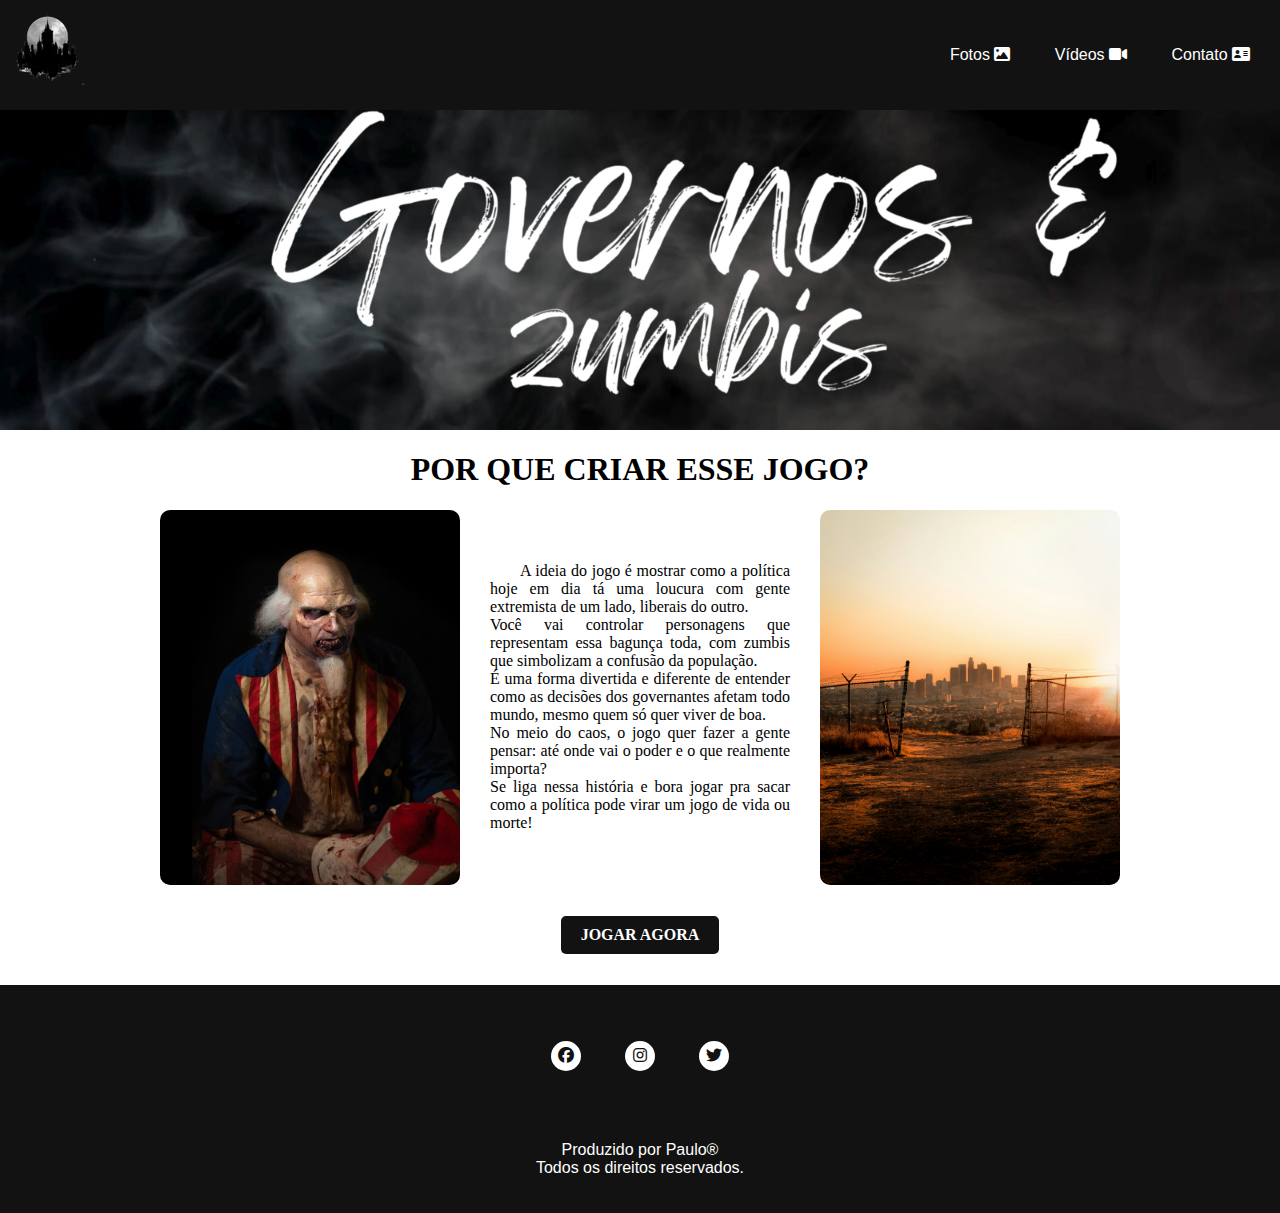
<file: index.html>
<!DOCTYPE html>
<html lang="pt-br">
<head>
	<meta charset="UTF-8">
	<meta name="viewport" content="width=device-width, initial-scale=1.0">
	<title>Governos & Zumbis</title>
	<link rel="shortcut icon" href="imagens/icone.png">
	<link rel="stylesheet" type="text/css" href="css/style.css">
	<link rel="stylesheet" type="text/css" href="css/all.min.css">
</head>

<body>
	<header>
		<a  href="index.html" title="Home">
			<img class= "icone" src="imagens/icone.png" alt="Home" title="Home">
		</a>
		<a href="javascript:mostrarmenu()" class="menu">
			<i class="fas fa-bars"></i>
		</a>
		<nav>
			<ul>
				<li>					
					<a href="fotos.html" tile="Fotos">Fotos <i class="fa-solid fa-image"></i></a>
				</li>
				<li>
					<a href="videos.html" title="Vídeos">Vídeos <i class="fa-solid fa-video"></i></a>
				</li>
				<li>
					<a href="contato.html" title="Contato" >Contato <i class="fa-solid fa-address-card"></i></a>
				</li>
			</ul>
		</nav>
	</header>

	<video class="banner-video" autoplay muted loop playsinline>
		<source src="video/banner.mp4" type="video/mp4">
			Seu navegador não suporta o elemento de vídeo.
		</video>
		<video class="banner-video2" autoplay muted loop playsinline>
			<source src="video/banner2.mp4" type="video/mp4">
				Seu navegador não suporta o elemento de vídeo.
			</video>
			<main>
				<h1>POR QUE CRIAR ESSE JOGO?</h1>
				<div class="grid">
					<div class="coluna">
						<img src="imagens/1.jpg" alt="CITI" title="CITI">
					</div>
					<div class="coluna">
						<p>A ideia do jogo é mostrar como a política hoje em dia tá uma loucura com gente extremista de um lado, liberais do outro.<br>Você vai controlar personagens que representam essa bagunça toda, com zumbis que simbolizam a confusão da população.<br>É uma forma divertida e diferente de entender como as decisões dos governantes afetam todo mundo, mesmo quem só quer viver de boa.<br>No meio do caos, o jogo quer fazer a gente pensar: até onde vai o poder e o que realmente importa?<br>Se liga nessa história e bora jogar pra sacar como a política pode virar um jogo de vida ou morte!<br>
						</div>
						<div class="coluna">
							<img src="imagens/7.jpg" alt="TERNO" title="TERNO">
						</div>
					</div>
					<div class="container">
						<a href="http://www.youtube.com/embed/0vkZDTS6gZE" title="jogar" class="btn-jogar">
							JOGAR AGORA
						</a>
					</div>
				</main>	

				<footer>
					<p>
						<a href="https://facebook.com" title="Facebook">
							<i class="fa-brands fa-facebook"></i>
						</a>
						<a href="https://instagram.com" title="Instagram">
							<i class="fa-brands fa-instagram"></i>
						</a>
						<a href="https://twitter.com" title="Twitter">
							<i class="fa-brands fa-twitter"></i>
						</a>
					</p>
					<br><p>Produzido por Paulo®<br>Todos os direitos reservados.<p>
					</footer>
					<script>function mostrarmenu() {document.querySelector("header nav").classList.toggle("mostrar");}
				</script>

			</body>

			</html>
</file>
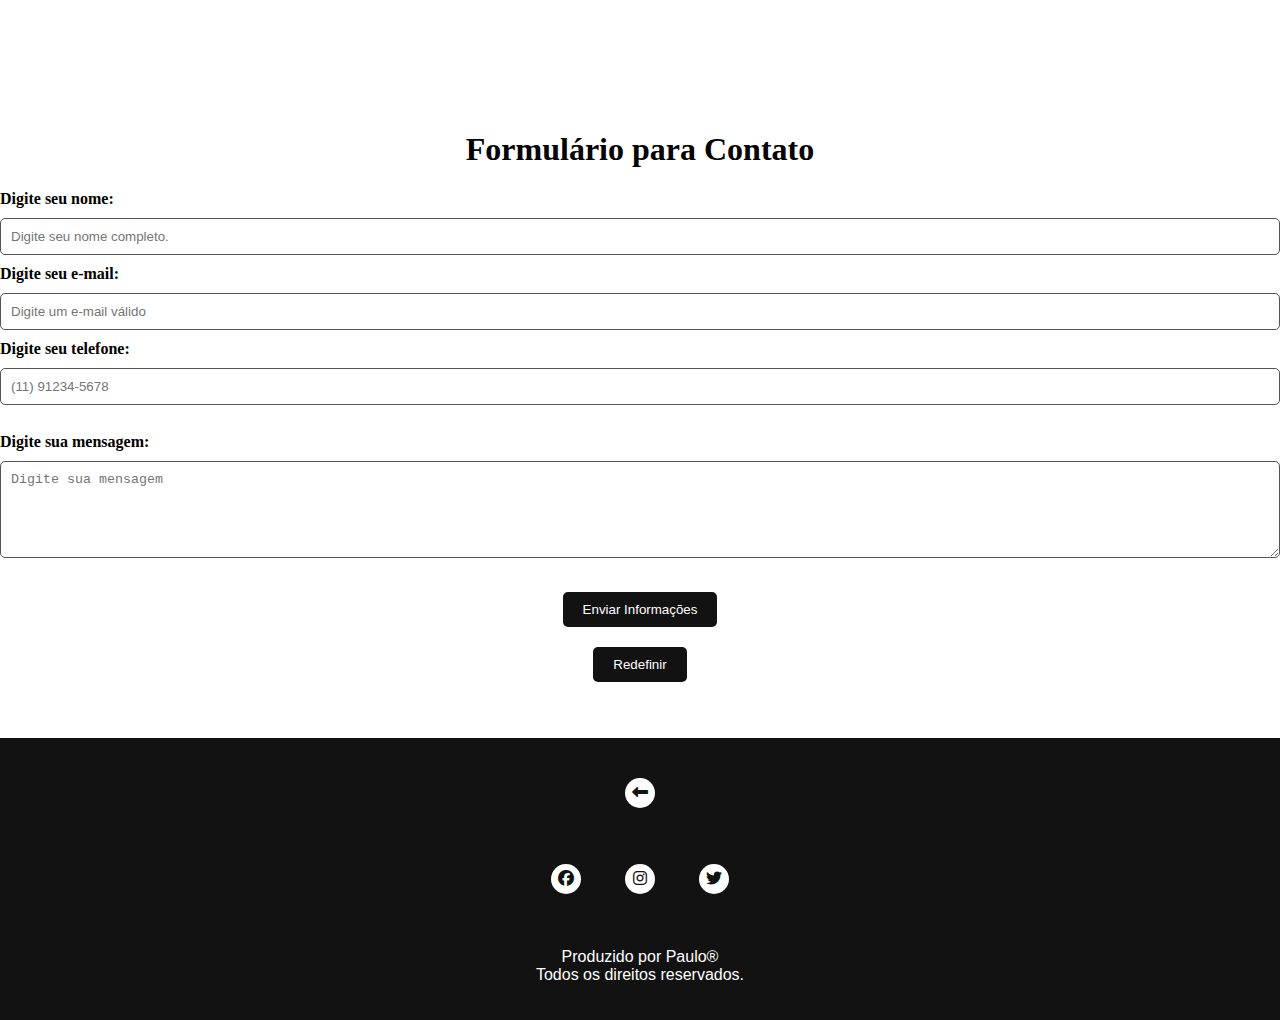
<file: contato.html>
<!DOCTYPE html>
<html lang="pt-br">
<head>
	<meta charset="utf-8">
	<meta name="viewport" content="width=device-width, initial-scale=1">
	<title>FORMULÁRIO DE CONTATO</title>
	<link rel="shortcut icon" href="imagens/icone.png">
	<link rel="stylesheet" type="text/css" href="css/style.css">
	<link rel="stylesheet" type="text/css" href="css/all.min.css">
	<body>
		<main>
		<h1>Formulário para Contato</h1>
		<form name="form-cadatro" method="get" action="http://www.professorburnes.com.br/teste-form.php">
			<label for="nome">Digite seu nome:</label>
			<input type="text" name="nome" id="nome" size="50" maxlength="40" placeholder="Digite seu nome completo." autocomplete="off" required class="formulario">
			<br>
			<label for="email">Digite seu e-mail:</label>
			<input type="email" name="email" id="email" maxlength="50" placeholder="Digite um e-mail válido" autocomplete="off" required class="formulario" inputmode="email">
			<label for="telefone">Digite seu telefone:</label>
			<input type="tel" name="telefone" id="telefone" autocomplete="off" required class="formulario" placeholder="(11) 91234-5678">
			<br><br> 
			<label for="mensagem">Digite sua mensagem:</label>
			<textarea name="mensagem" id="mensagem" required placeholder="Digite sua mensagem" class="formulario" rows="5"></textarea>

			<button type="submit" class="btn-submit">
				Enviar Informações
			</button>
			<button type="reset" class="btn-reset">
				Redefinir
			</button>
		</form>
		<br><br>
</main>
</head>
</body>
<footer>
	<a href="index.html" title="Voltar"> <i class="fa-solid fa-left-long"></i></a>	
		<p>
			<a href="https://facebook.com" title="Facebook">
				<i class="fa-brands fa-facebook"></i>
			</a>
			<a href="https://instagram.com" title="Instagram">
				<i class="fa-brands fa-instagram"></i>
			</a>
			<a href="https://twitter.com" title="Twitter">
				<i class="fa-brands fa-twitter"></i>
			</a>
		</p>
		<br>Produzido por Paulo®<br>Todos os direitos reservados.<p>
</footer>
</html>
</file>
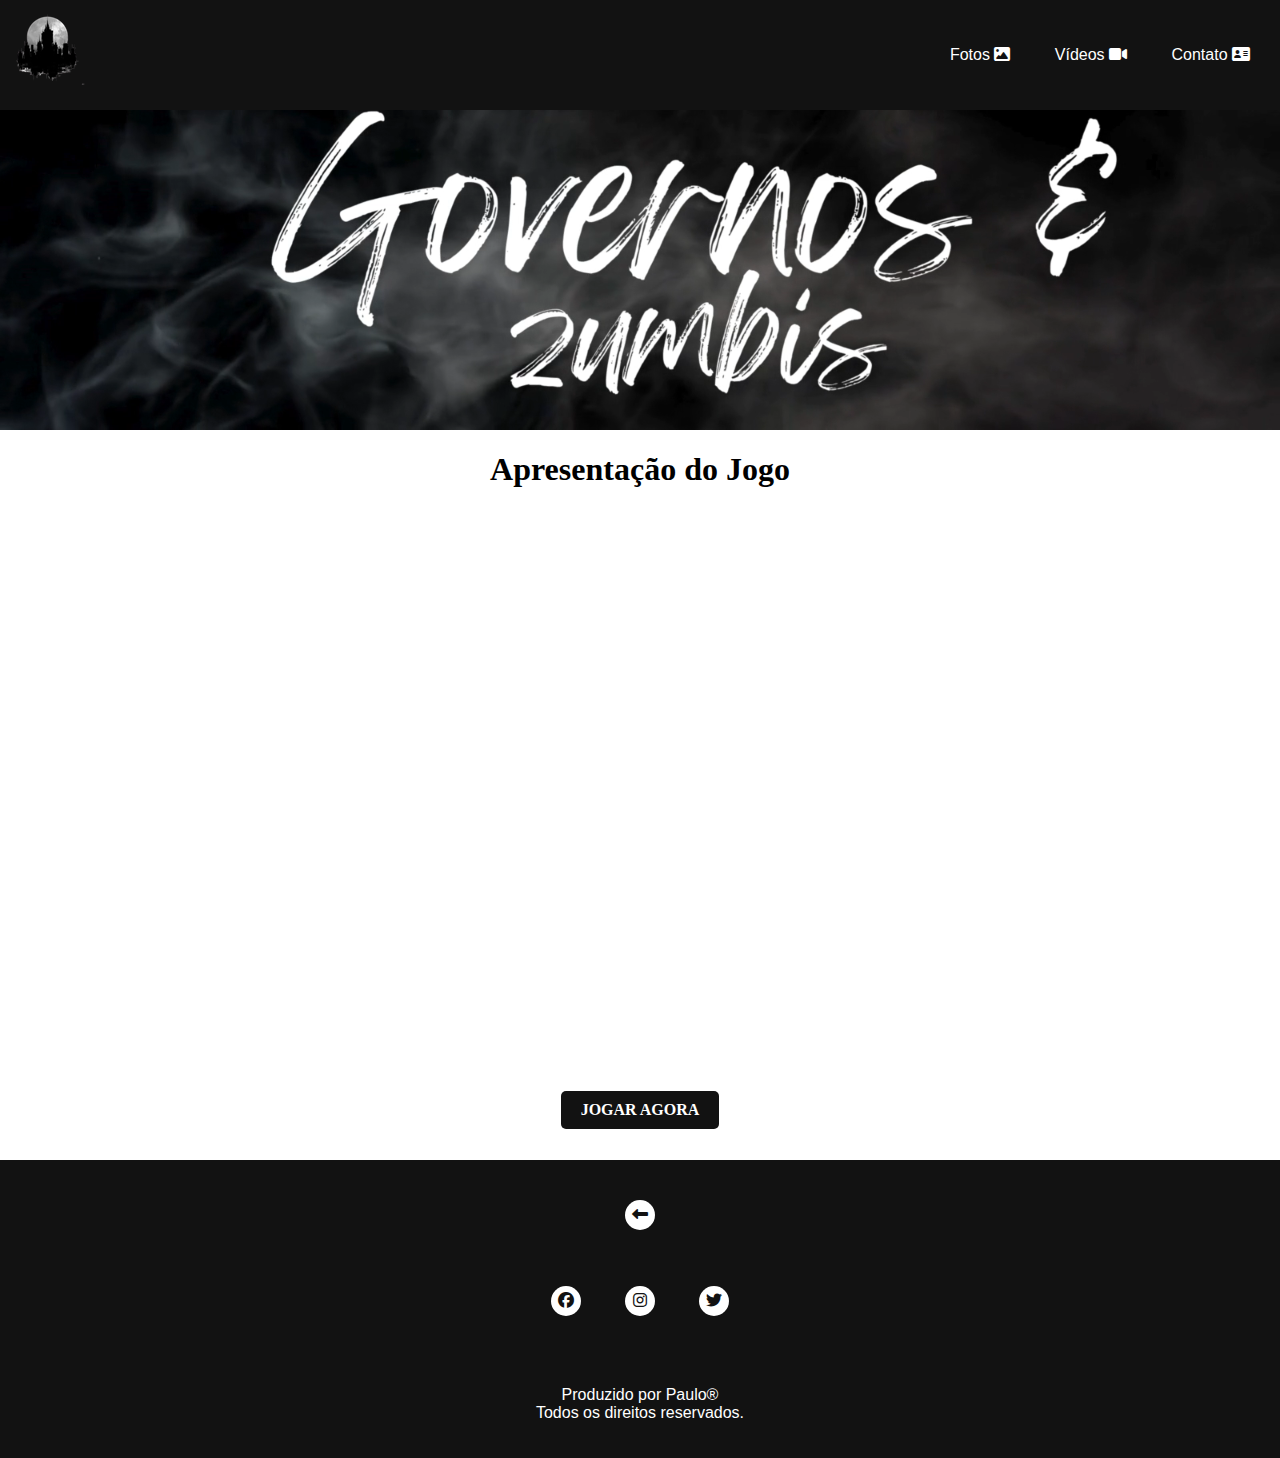
<file: videos.html>
<!DOCTYPE html>
<html lang="pt-br">
<head>
	<meta charset="UTF-8">
	<meta name="viewport" content="width=device-width, initial-scale=1.0">
	<title>APRESENTAÇÃO DE VÍDEO</title>
	<link rel="shortcut icon" href="imagens/icone.png">
	<link rel="stylesheet" type="text/css" href="css/style.css">
	<link rel="stylesheet" type="text/css" href="css/all.min.css">
</head>

<body>
	<header>
		<a  href="index.html" title="Home">
			<img class= "icone" src="imagens/icone.png" alt="Home" title="Home">
		</a>
		<a href="javascript:mostrarmenu()" class="menu">
			<i class="fas fa-bars"></i>
		</a>
		<nav>
			<ul>
				<li>					
					<a href="fotos.html" tile="Fotos">Fotos <i class="fa-solid fa-image"></i></a>
				</li>
				<li>
					<a href="videos.html" title="Vídeos">Vídeos <i class="fa-solid fa-video"></i></a>
				</li>
				<li>
					<a href="contato.html" title="Contato" >Contato <i class="fa-solid fa-address-card"></i></a>
				</li>
			</ul>
		</nav>
	</header>
	<video class="banner-video" autoplay muted loop playsinline>
		<source src="video/banner.mp4" type="video/mp4">
			Seu navegador não suporta o elemento de vídeo.
		</video>
		<video class="banner-video2" autoplay muted loop playsinline>
			<source src="video/banner2.mp4" type="video/mp4">
				Seu navegador não suporta o elemento de vídeo.
			</video>
			<main>
				<h1>Apresentação do Jogo</h1>
				<iframe width="914" height="514" src="https://www.youtube.com/embed/0vkZDTS6gZE" title="Jogo Governos &amp; Zumbis" frameborder="0" allow="accelerometer; autoplay; clipboard-write; encrypted-media; gyroscope; picture-in-picture; web-share" referrerpolicy="strict-origin-when-cross-origin" allowfullscreen></iframe>
				<br><br>
				<div class="container">
					<a href="http://www.youtube.com/embed/0vkZDTS6gZE" title="jogar" class="btn-jogar">
						JOGAR AGORA
					</a>
				</div>
			</main>



			<footer>
				<a href="index.html" title="Voltar"><i class="fa-solid fa-left-long"></i></a>	
				<p>
					<a href="https://facebook.com" title="Facebook">
						<i class="fa-brands fa-facebook"></i>
					</a>
					<a href="https://instagram.com" title="Instagram">
						<i class="fa-brands fa-instagram"></i>
					</a>
					<a href="https://twitter.com" title="Twitter">
						<i class="fa-brands fa-twitter"></i>
					</a>
				</p>
				<br><p>Produzido por Paulo®<br>Todos os direitos reservados.<p>
				</footer>
				<script>
					function mostrarmenu() {document.querySelector("header nav").classList.toggle("mostrar");}
				</script>

			</body>

			</html>
</file>
<file: css/style.css>
body {
	margin: 0;
	font-family: Arial;
	font-size: 16px;
	padding-top: 110px;
}
header {
	width: 100%;
	background: #121212;
	padding: 10px;
	box-sizing: border-box;
	display: inline-block;
	position: fixed;
	top: 0;
}
header nav {
	float: right;
}
header nav ul {
	list-style: none;
}
header nav ul li {
	display: inline-block;
	margin: 20px;
}
header nav ul li a {
	text-decoration: none;
	color: #FFF;
	transition: all 1s;
}
header nav ul li a:hover {
	color: #555;
}
main {
	font-family: cursive;
}
main h1 {
	font-family: cursive;
	text-align: center;
}
.banner-video {
	width: 100%;
	height: auto;
	object-fit: cover;
	display: block;
}
.banner-video2 {
	display: none;
}
.grid {
	display: flex;
	flex-wrap: wrap;
	gap: 30px;
	align-items: center;
	justify-content: center;
	text-align: justify;
	text-indent: 30px;
}
.coluna {
	flex: 0 1 33%; 
	max-width: 300px;
	box-sizing: border-box;
}
.coluna img {
	width: 100%;
	max-width: 300px;
	border-radius: 10px;
	display: block;
	margin: auto;
}
main iframe {
	width: 50%;
	display: block;
	margin: auto;
}
label {
	font-weight: bold;
}
.formulario {
	width: 100%;
	padding: 10px;
	box-sizing: border-box;
	border-radius: 5px;
	border: 1px solid #555;

}
label, .formulario {
	margin: 10px 0; 

}
.btn-submit, .btn-reset {
	outline: none;
	text-decoration: none;
	justify-content: center;
	align-items: center;
	display: block;
	border: none;
  padding: 10px 20px;
	margin: 20px auto;
	border-radius: 5px;
	color: #FFF;

}
.btn-submit, .btn-reset {
	background: #121212;
	transition:  0.5s;
}
.btn-submit:hover, .btn-reset:hover {
	background: #555;
	color: #FFF;
}

.formulario:focus {
	background: #555;
}
.container {
  height: 100px;
  display: flex;
  justify-content: center;
  align-items: center;
}
.btn-jogar {
  display: inline-block;
  padding: 10px 20px;
  border-radius: 5px;
  background-color: #121212;
  color: #fff;
  text-decoration: none;
  font-weight: bold;
  cursor: pointer;
  border: none;
  text-align: center;
}
.btn-jogar:hover {
  background-color: #555;
}


footer {
	background: #121212;
	padding: 20px 0;
	color: white;
	text-align: center;
}
footer a {
	background: #FFF;
	text-decoration: none;
	margin: 20px;
	color: #121212;
	border-radius: 100px;
	width: 30px;
	height: 30px;
	display: inline-block;
	line-height: 30px;
	text-align: center;
	transition: all 0.5s;
}
footer a:hover {
	background: #555;
	color: #FFF;
}

.menu {
	display: none;
}
.mostrar {
	display: block;
}

@media (max-width: 420px) {
	.banner-video {
		display: none;
	}  
	.banner-video2 {
		display: block;
		width: 100%;
		pointer-events: none;
	}
	body, html {
		padding-top: 25px;
		overflow-x: hidden;
	}
	main { 
		width: 100%;
	}

	header nav ul {
		display: block;
		text-align: center;
		margin: 0;
		padding: 0;
	}
	header nav ul li {
		width: 100%;
	}
	header nav {
		display: none;
	}
	header img {
		width: 30px;
	}
	.grid {
		display: flex;
		flex-wrap: wrap;
	}
	.coluna {
		box-sizing: border-box;
		max-width: 100%;
	}
	.grid .coluna:nth-child(1),
	.grid .coluna:nth-child(3) {
		width: 50%;
		order: 1;
	}
	.grid .coluna:nth-child(2) {
		order: 2;
		width: 100%;
		flex-basis: 100%; 
		padding: 10px;
	}
	main iframe {
    width: 100% !important;
    height: auto !important;
    aspect-ratio: 16 / 9;
    max-width: 100%;
    display: block;
  }
  .menu {
  	display: block;
  	border: 1px solid #FFF;
  	padding: 10px 15px;
  	color: #FFF;
  	float: right;
  	border-radius: 5px;
  }
}
</file>
